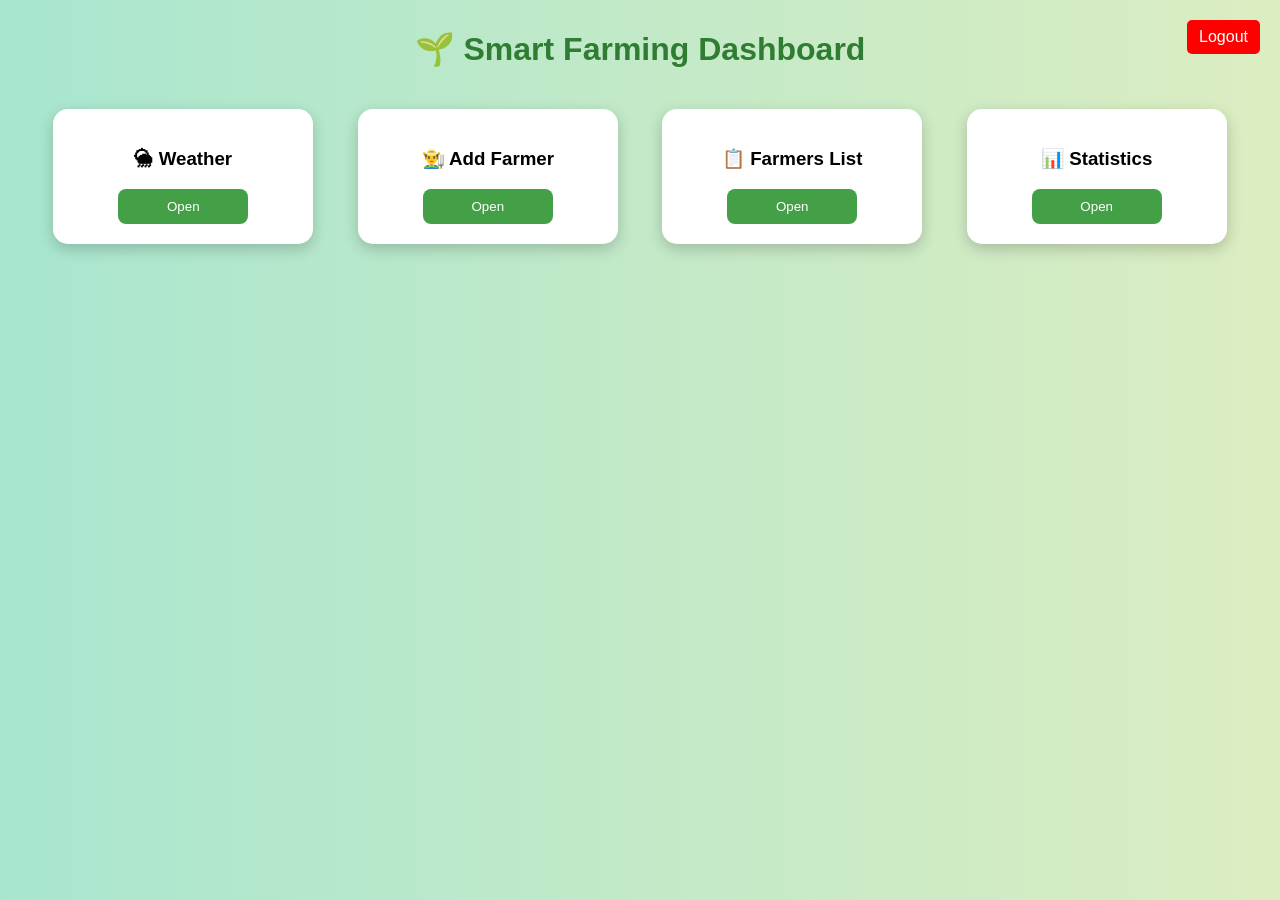
<file: index.html>
<!DOCTYPE html>
<html>
<head>
    <title>Smart Farming Dashboard</title>

    <style>
        body {
            margin: 0;
            font-family: Arial;
            background: linear-gradient(to right, #a8e6cf, #dcedc1);
            text-align: center;
        }

        h1 {
            margin-top: 30px;
            color: #2e7d32;
        }

        .card {
            background: white;
            width: 220px;
            display: inline-block;
            margin: 20px;
            padding: 20px;
            border-radius: 15px;
            box-shadow: 0px 5px 15px rgba(0,0,0,0.2);
            transition: 0.3s;
        }

        .card:hover {
            transform: scale(1.05);
        }

        button {
            background: #43a047;
            color: white;
            border: none;
            padding: 10px;
            width: 130px;
            border-radius: 8px;
            cursor: pointer;
        }

        button:hover {
            background: #2e7d32;
        }

        .logout {
            position: absolute;
            top: 20px;
            right: 20px;
            background: red;
            color: white;
            padding: 8px 12px;
            text-decoration: none;
            border-radius: 5px;
        }

    </style>

</head>
<body>

    <a class="logout" href="/logout">Logout</a>

    <h1>🌱 Smart Farming Dashboard</h1>

    <div class="card">
        <h3>🌦 Weather</h3>
        <a href="/weather"><button>Open</button></a>
    </div>

    <div class="card">
        <h3>👨‍🌾 Add Farmer</h3>
        <a href="/farmer"><button>Open</button></a>
    </div>

    <div class="card">
        <h3>📋 Farmers List</h3>
        <a href="/farmers"><button>Open</button></a>
    </div>

    <div class="card">
        <h3>📊 Statistics</h3>
        <a href="/stats"><button>Open</button></a>
    </div>

</body>
</html>
</file>
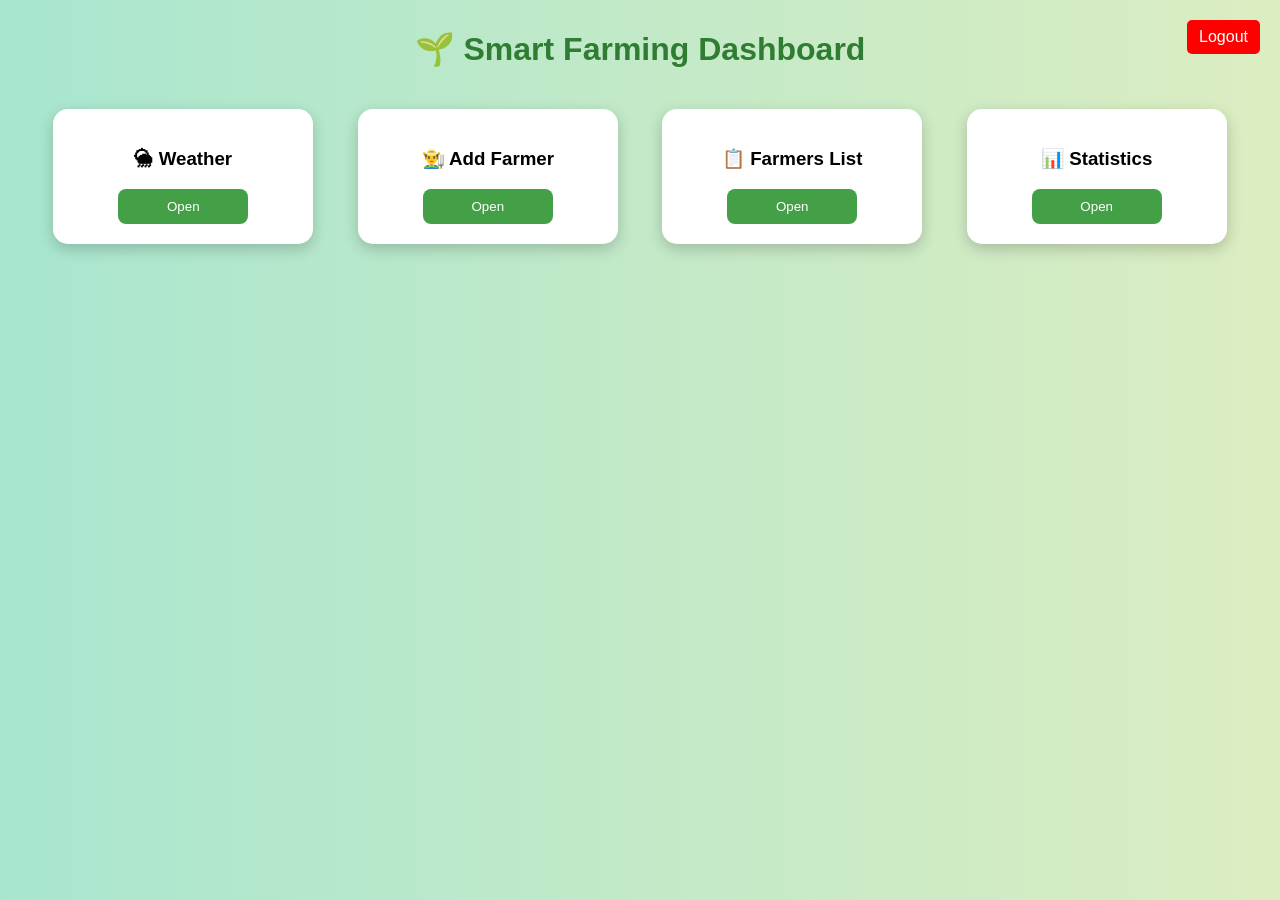
<file: templates/index.html>
<!DOCTYPE html>
<html>
<head>
    <title>Smart Farming Dashboard</title>

    <style>
        body {
            margin: 0;
            font-family: Arial;
            background: linear-gradient(to right, #a8e6cf, #dcedc1);
            text-align: center;
        }

        h1 {
            margin-top: 30px;
            color: #2e7d32;
        }

        .card {
            background: white;
            width: 220px;
            display: inline-block;
            margin: 20px;
            padding: 20px;
            border-radius: 15px;
            box-shadow: 0px 5px 15px rgba(0,0,0,0.2);
            transition: 0.3s;
        }

        .card:hover {
            transform: scale(1.05);
        }

        button {
            background: #43a047;
            color: white;
            border: none;
            padding: 10px;
            width: 130px;
            border-radius: 8px;
            cursor: pointer;
        }

        button:hover {
            background: #2e7d32;
        }

        .logout {
            position: absolute;
            top: 20px;
            right: 20px;
            background: red;
            color: white;
            padding: 8px 12px;
            text-decoration: none;
            border-radius: 5px;
        }

    </style>

</head>
<body>

    <a class="logout" href="/logout">Logout</a>

    <h1>🌱 Smart Farming Dashboard</h1>

    <div class="card">
        <h3>🌦 Weather</h3>
        <a href="/weather"><button>Open</button></a>
    </div>

    <div class="card">
        <h3>👨‍🌾 Add Farmer</h3>
        <a href="/farmer"><button>Open</button></a>
    </div>

    <div class="card">
        <h3>📋 Farmers List</h3>
        <a href="/farmers"><button>Open</button></a>
    </div>

    <div class="card">
        <h3>📊 Statistics</h3>
        <a href="/stats"><button>Open</button></a>
    </div>

</body>
</html>
</file>
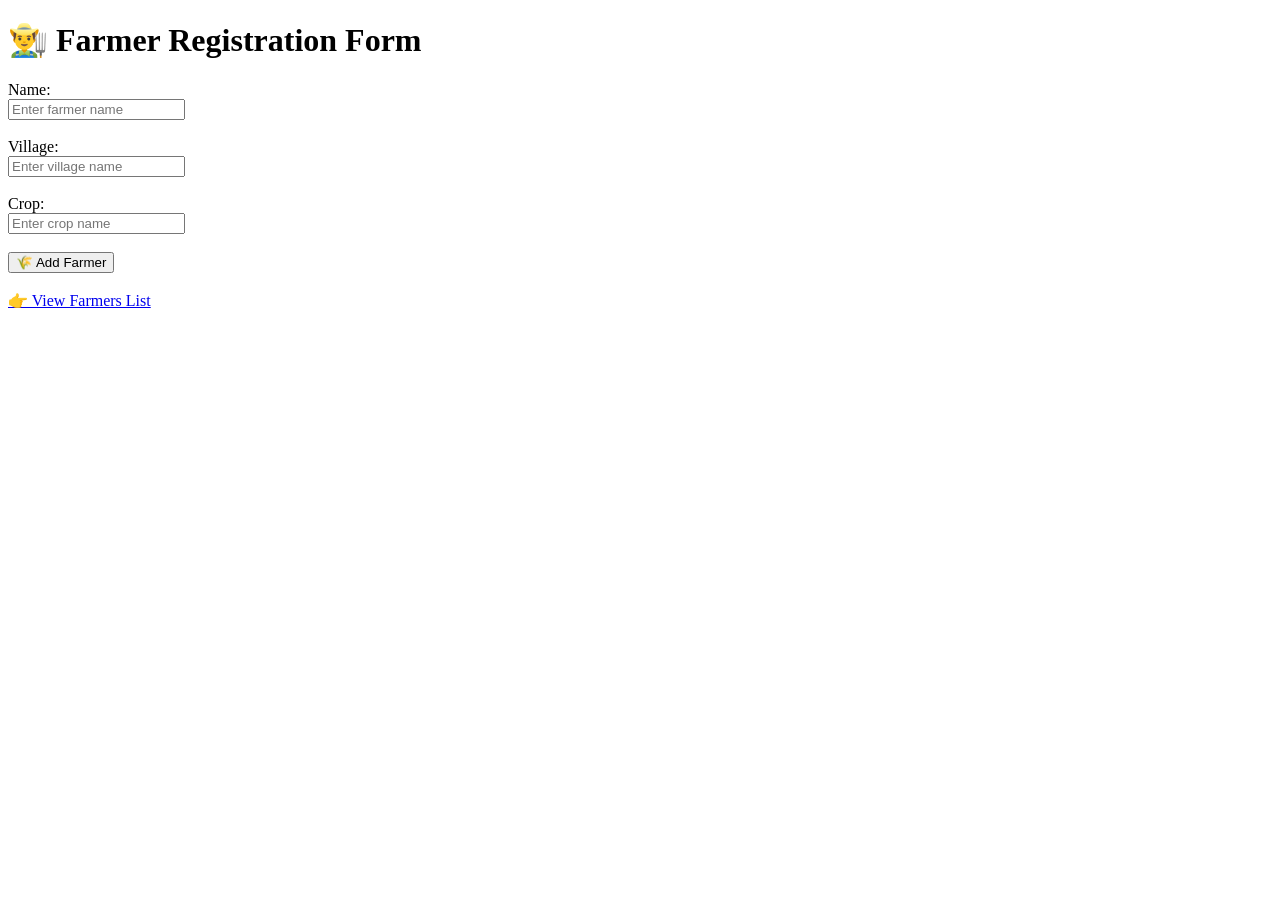
<file: farmer.html>
<!DOCTYPE html>
<html>
<head>
    <title>Farmer Registration</title>
</head>
<body>

    <h1>👨‍🌾 Farmer Registration Form</h1>

    <form action="/add_farmer" method="POST">

        <label>Name:</label><br>
        <input type="text" name="name" placeholder="Enter farmer name" required>
        <br><br>

        <label>Village:</label><br>
        <input type="text" name="village" placeholder="Enter village name" required>
        <br><br>

        <label>Crop:</label><br>
        <input type="text" name="crop" placeholder="Enter crop name" required>
        <br><br>

        <button type="submit">🌾 Add Farmer</button>

    </form>

    <br>
    <a href="/farmers">👉 View Farmers List</a>

</body>
</html>
</file>
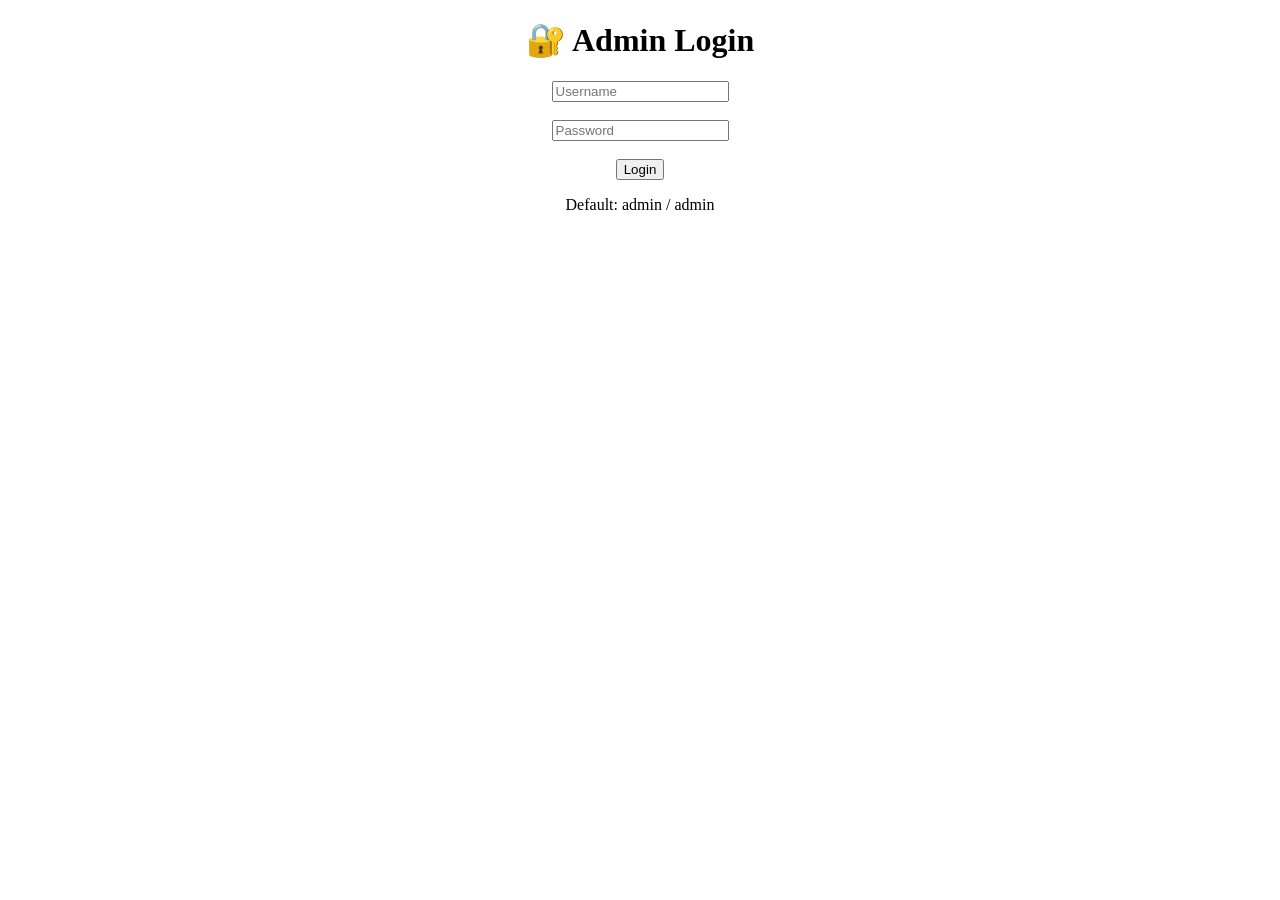
<file: login.html>
<!DOCTYPE html>
<html>
<head>
    <title>Login Page</title>
</head>
<body>

    <center>

        <h1>🔐 Admin Login</h1>

        <form action="/do_login" method="POST">

            <input type="text" name="username" placeholder="Username" required>
            <br><br>

            <input type="password" name="password" placeholder="Password" required>
            <br><br>

            <button type="submit">Login</button>

        </form>

        <p>Default: admin / admin</p>

    </center>

</body>
</html>
</file>
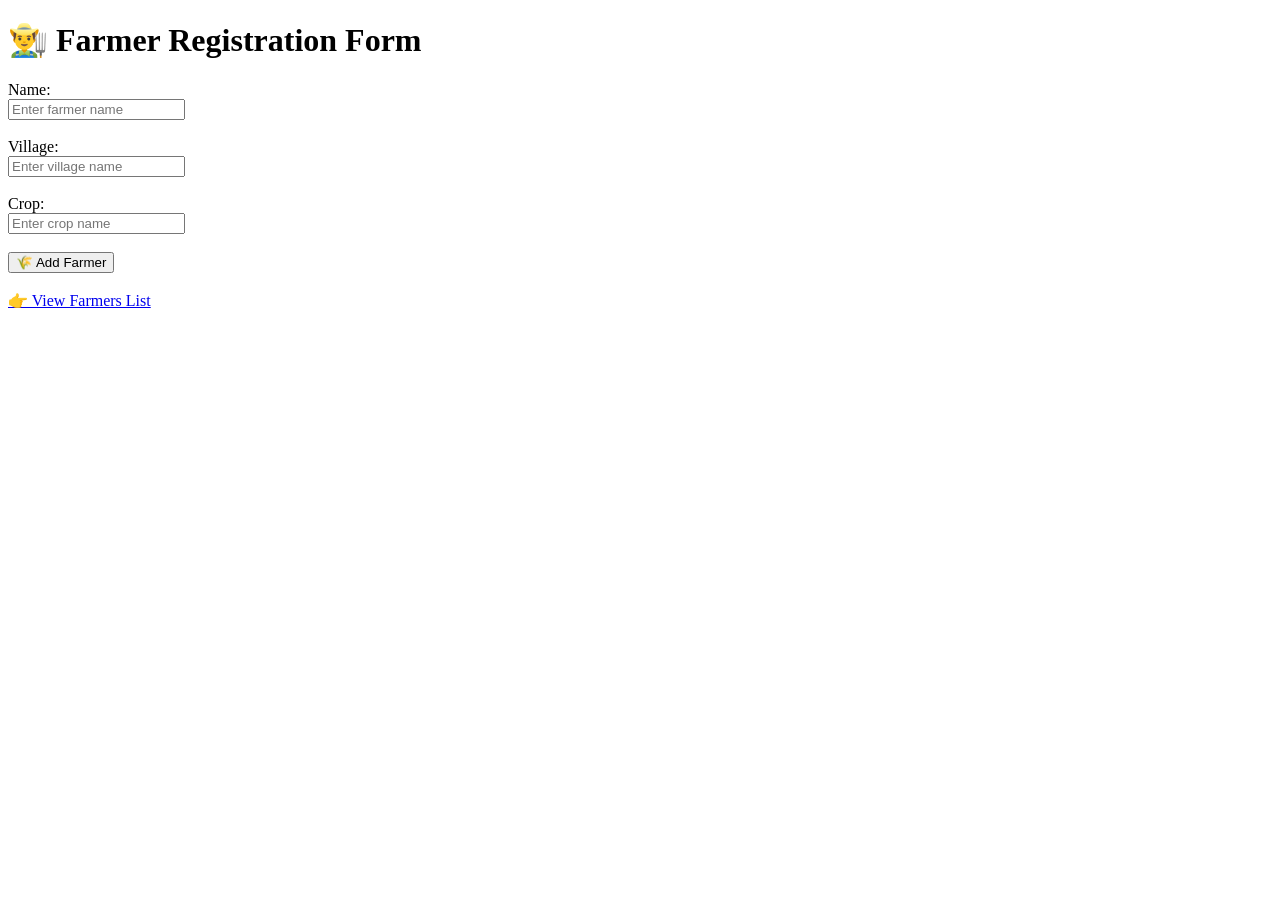
<file: templates/farmer.html>
<!DOCTYPE html>
<html>
<head>
    <title>Farmer Registration</title>
</head>
<body>

    <h1>👨‍🌾 Farmer Registration Form</h1>

    <form action="/add_farmer" method="POST">

        <label>Name:</label><br>
        <input type="text" name="name" placeholder="Enter farmer name" required>
        <br><br>

        <label>Village:</label><br>
        <input type="text" name="village" placeholder="Enter village name" required>
        <br><br>

        <label>Crop:</label><br>
        <input type="text" name="crop" placeholder="Enter crop name" required>
        <br><br>

        <button type="submit">🌾 Add Farmer</button>

    </form>

    <br>
    <a href="/farmers">👉 View Farmers List</a>

</body>
</html>
</file>
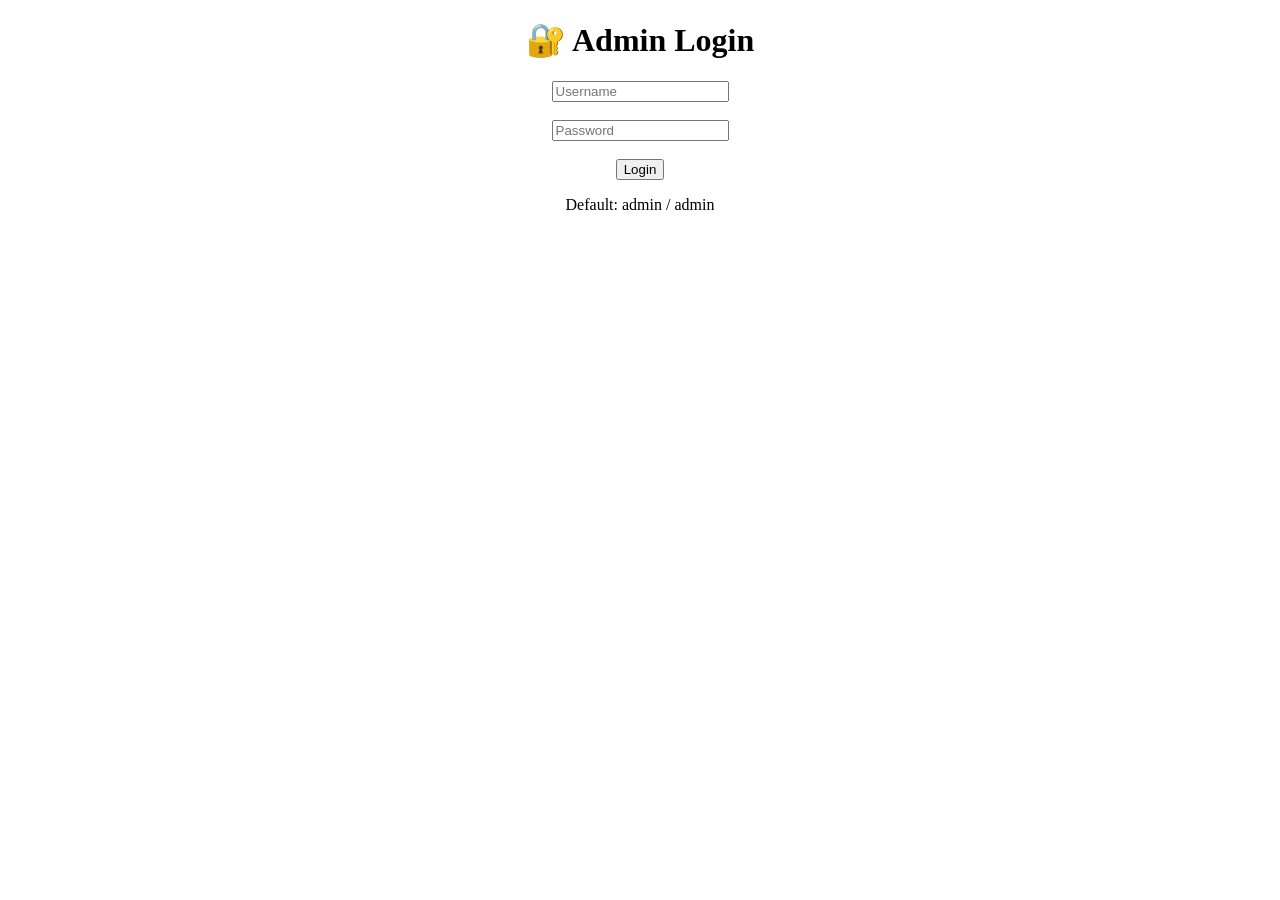
<file: templates/login.html>
<!DOCTYPE html>
<html>
<head>
    <title>Login Page</title>
</head>
<body>

    <center>

        <h1>🔐 Admin Login</h1>

        <form action="/do_login" method="POST">

            <input type="text" name="username" placeholder="Username" required>
            <br><br>

            <input type="password" name="password" placeholder="Password" required>
            <br><br>

            <button type="submit">Login</button>

        </form>

        <p>Default: admin / admin</p>

    </center>

</body>
</html>
</file>
